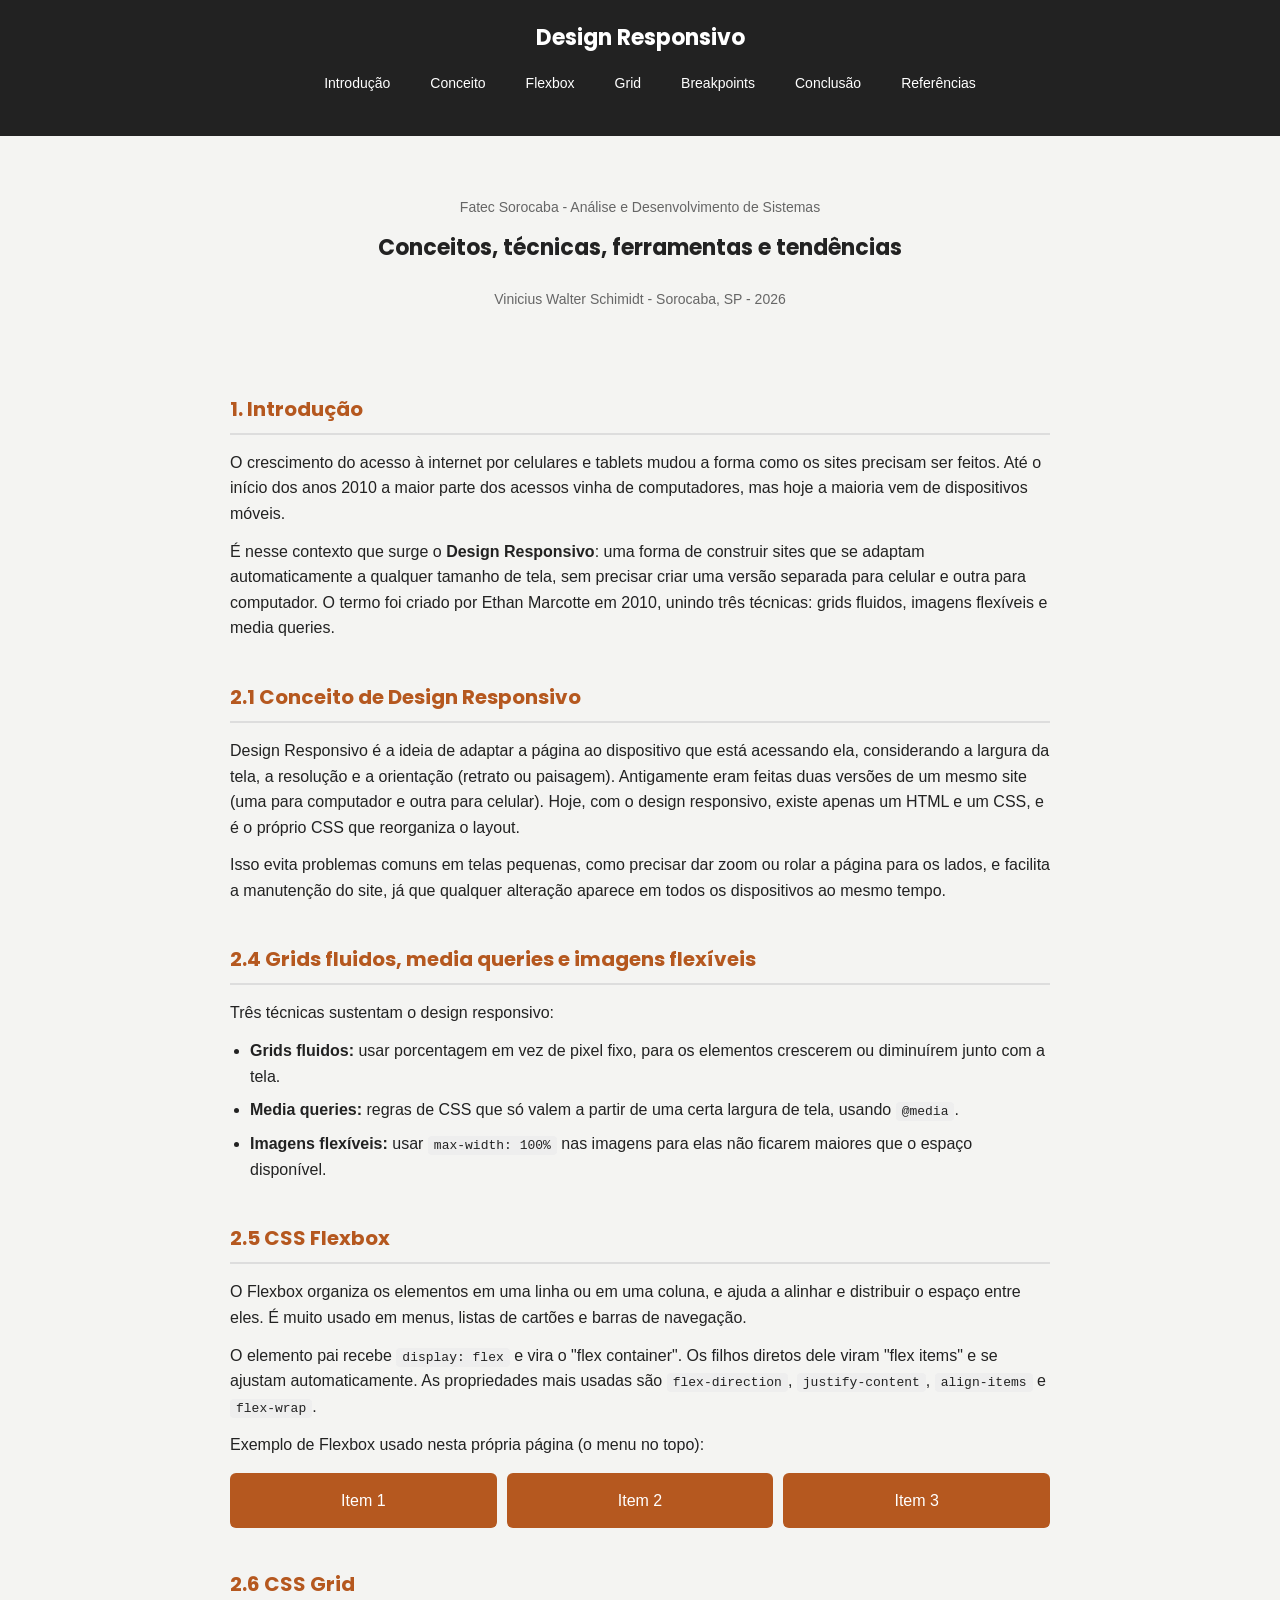
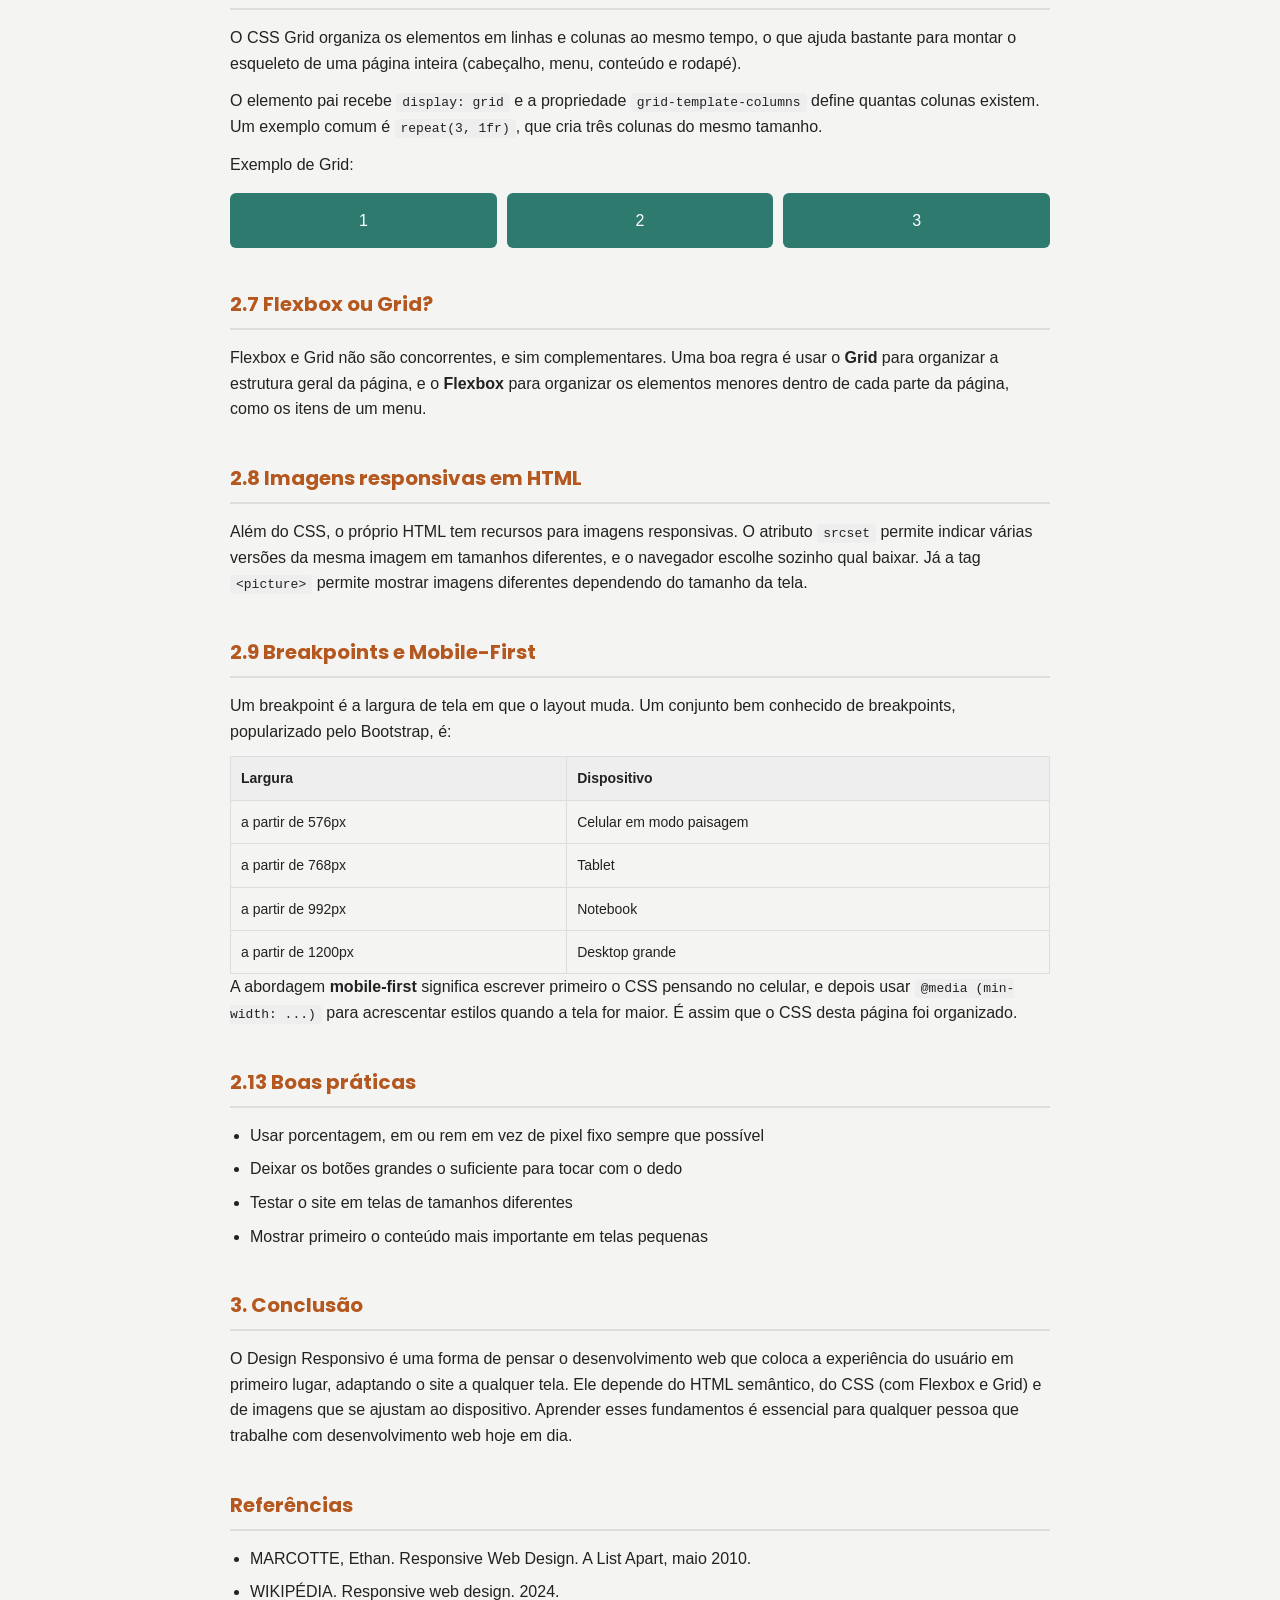
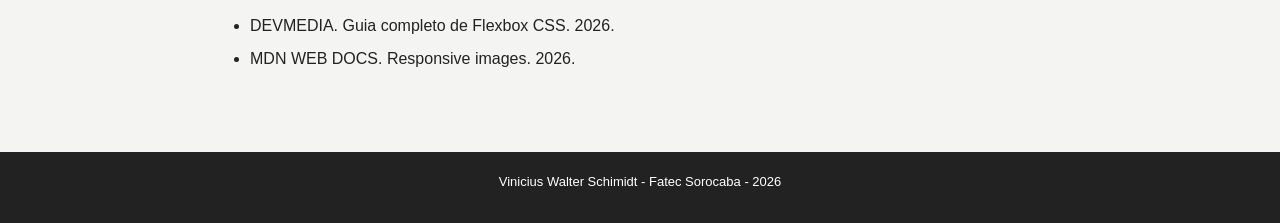
<file: Atividade3/index.html>
<!DOCTYPE html>
<html lang="pt-br">
<head>
    <meta charset="UTF-8">
    <meta name="viewport" content="width=device-width, initial-scale=1.0">
    <title>Design Responsivo - Vinicius Schimidt</title>
    <link rel="stylesheet" href="style.css">
</head>
<body>

    <header>
        <h1>Design Responsivo</h1>
        <nav>
            <ul class="menu">
                <li><a href="#introducao">Introdução</a></li>
                <li><a href="#conceito">Conceito</a></li>
                <li><a href="#flexbox">Flexbox</a></li>
                <li><a href="#grid">Grid</a></li>
                <li><a href="#breakpoints">Breakpoints</a></li>
                <li><a href="#conclusao">Conclusão</a></li>
                <li><a href="#referencias">Referências</a></li>
            </ul>
        </nav>
    </header>

    <main>

        <section class="capa">
            <p class="curso">Fatec Sorocaba - Análise e Desenvolvimento de Sistemas</p>
            <h2>Conceitos, técnicas, ferramentas e tendências</h2>
            <p class="autor">Vinicius Walter Schimidt - Sorocaba, SP - 2026</p>
        </section>

        <section id="introducao">
            <h2>1. Introdução</h2>
            <p>O crescimento do acesso à internet por celulares e tablets mudou a forma como os sites precisam ser feitos. Até o início dos anos 2010 a maior parte dos acessos vinha de computadores, mas hoje a maioria vem de dispositivos móveis.</p>
            <p>É nesse contexto que surge o <strong>Design Responsivo</strong>: uma forma de construir sites que se adaptam automaticamente a qualquer tamanho de tela, sem precisar criar uma versão separada para celular e outra para computador. O termo foi criado por Ethan Marcotte em 2010, unindo três técnicas: grids fluidos, imagens flexíveis e media queries.</p>
        </section>

        <section id="conceito">
            <h2>2.1 Conceito de Design Responsivo</h2>
            <p>Design Responsivo é a ideia de adaptar a página ao dispositivo que está acessando ela, considerando a largura da tela, a resolução e a orientação (retrato ou paisagem). Antigamente eram feitas duas versões de um mesmo site (uma para computador e outra para celular). Hoje, com o design responsivo, existe apenas um HTML e um CSS, e é o próprio CSS que reorganiza o layout.</p>
            <p>Isso evita problemas comuns em telas pequenas, como precisar dar zoom ou rolar a página para os lados, e facilita a manutenção do site, já que qualquer alteração aparece em todos os dispositivos ao mesmo tempo.</p>
        </section>

        <section id="fundamentos">
            <h2>2.4 Grids fluidos, media queries e imagens flexíveis</h2>
            <p>Três técnicas sustentam o design responsivo:</p>
            <ul>
                <li><strong>Grids fluidos:</strong> usar porcentagem em vez de pixel fixo, para os elementos crescerem ou diminuírem junto com a tela.</li>
                <li><strong>Media queries:</strong> regras de CSS que só valem a partir de uma certa largura de tela, usando <code>@media</code>.</li>
                <li><strong>Imagens flexíveis:</strong> usar <code>max-width: 100%</code> nas imagens para elas não ficarem maiores que o espaço disponível.</li>
            </ul>
        </section>

        <section id="flexbox">
            <h2>2.5 CSS Flexbox</h2>
            <p>O Flexbox organiza os elementos em uma linha ou em uma coluna, e ajuda a alinhar e distribuir o espaço entre eles. É muito usado em menus, listas de cartões e barras de navegação.</p>
            <p>O elemento pai recebe <code>display: flex</code> e vira o "flex container". Os filhos diretos dele viram "flex items" e se ajustam automaticamente. As propriedades mais usadas são <code>flex-direction</code>, <code>justify-content</code>, <code>align-items</code> e <code>flex-wrap</code>.</p>
            <p>Exemplo de Flexbox usado nesta própria página (o menu no topo):</p>
            <div class="caixa-flex">
                <div class="item-flex">Item 1</div>
                <div class="item-flex">Item 2</div>
                <div class="item-flex">Item 3</div>
            </div>
        </section>

        <section id="grid">
            <h2>2.6 CSS Grid</h2>
            <p>O CSS Grid organiza os elementos em linhas e colunas ao mesmo tempo, o que ajuda bastante para montar o esqueleto de uma página inteira (cabeçalho, menu, conteúdo e rodapé).</p>
            <p>O elemento pai recebe <code>display: grid</code> e a propriedade <code>grid-template-columns</code> define quantas colunas existem. Um exemplo comum é <code>repeat(3, 1fr)</code>, que cria três colunas do mesmo tamanho.</p>
            <p>Exemplo de Grid:</p>
            <div class="caixa-grid">
                <div class="item-grid">1</div>
                <div class="item-grid">2</div>
                <div class="item-grid">3</div>
            </div>
        </section>

        <section id="flex-grid">
            <h2>2.7 Flexbox ou Grid?</h2>
            <p>Flexbox e Grid não são concorrentes, e sim complementares. Uma boa regra é usar o <strong>Grid</strong> para organizar a estrutura geral da página, e o <strong>Flexbox</strong> para organizar os elementos menores dentro de cada parte da página, como os itens de um menu.</p>
        </section>

        <section id="imagens">
            <h2>2.8 Imagens responsivas em HTML</h2>
            <p>Além do CSS, o próprio HTML tem recursos para imagens responsivas. O atributo <code>srcset</code> permite indicar várias versões da mesma imagem em tamanhos diferentes, e o navegador escolhe sozinho qual baixar. Já a tag <code>&lt;picture&gt;</code> permite mostrar imagens diferentes dependendo do tamanho da tela.</p>
        </section>

        <section id="breakpoints">
            <h2>2.9 Breakpoints e Mobile-First</h2>
            <p>Um breakpoint é a largura de tela em que o layout muda. Um conjunto bem conhecido de breakpoints, popularizado pelo Bootstrap, é:</p>
            <table>
                <thead>
                    <tr>
                        <th>Largura</th>
                        <th>Dispositivo</th>
                    </tr>
                </thead>
                <tbody>
                    <tr>
                        <td>a partir de 576px</td>
                        <td>Celular em modo paisagem</td>
                    </tr>
                    <tr>
                        <td>a partir de 768px</td>
                        <td>Tablet</td>
                    </tr>
                    <tr>
                        <td>a partir de 992px</td>
                        <td>Notebook</td>
                    </tr>
                    <tr>
                        <td>a partir de 1200px</td>
                        <td>Desktop grande</td>
                    </tr>
                </tbody>
            </table>
            <p>A abordagem <strong>mobile-first</strong> significa escrever primeiro o CSS pensando no celular, e depois usar <code>@media (min-width: ...)</code> para acrescentar estilos quando a tela for maior. É assim que o CSS desta página foi organizado.</p>
        </section>

        <section id="praticas">
            <h2>2.13 Boas práticas</h2>
            <ul>
                <li>Usar porcentagem, em ou rem em vez de pixel fixo sempre que possível</li>
                <li>Deixar os botões grandes o suficiente para tocar com o dedo</li>
                <li>Testar o site em telas de tamanhos diferentes</li>
                <li>Mostrar primeiro o conteúdo mais importante em telas pequenas</li>
            </ul>
        </section>

        <section id="conclusao">
            <h2>3. Conclusão</h2>
            <p>O Design Responsivo é uma forma de pensar o desenvolvimento web que coloca a experiência do usuário em primeiro lugar, adaptando o site a qualquer tela. Ele depende do HTML semântico, do CSS (com Flexbox e Grid) e de imagens que se ajustam ao dispositivo. Aprender esses fundamentos é essencial para qualquer pessoa que trabalhe com desenvolvimento web hoje em dia.</p>
        </section>

        <section id="referencias">
            <h2>Referências</h2>
            <ul>
                <li>MARCOTTE, Ethan. Responsive Web Design. A List Apart, maio 2010.</li>
                <li>WIKIPÉDIA. Responsive web design. 2024.</li>
                <li>DEVMEDIA. Guia completo de Flexbox CSS. 2026.</li>
                <li>MDN WEB DOCS. Responsive images. 2026.</li>
            </ul>
        </section>

    </main>

    <footer>
        <p>Vinicius Walter Schimidt - Fatec Sorocaba - 2026</p>
    </footer>

</body>
</html>
</file>
<file: Atividade3/style.css>
@import url('https://fonts.googleapis.com/css2?family=Poppins:wght@600;700&display=swap');

* {
    margin: 0;
    padding: 0;
    box-sizing: border-box;
}

:root {
    --fonte-titulo: "Poppins", sans-serif;
    --fonte-texto: Arial, Helvetica, sans-serif;
    --cor-fundo: #f4f4f2;
    --cor-texto: #222222;
    --cor-destaque: #b5581f;
    --cor-caixa: #ffffff;
    --cor-borda: #dddddd;
}

body {
    font-family: var(--fonte-texto);
    background-color: var(--cor-fundo);
    color: var(--cor-texto);
    line-height: 1.6;
}

h1, h2 {
    font-family: var(--fonte-titulo);
    color: var(--cor-destaque);
}

img {
    max-width: 100%;
}

code {
    background-color: #eee;
    padding: 2px 6px;
    border-radius: 4px;
    font-family: monospace;
}



header {
    background-color: #222222;
    color: #ffffff;
    padding: 20px;
    text-align: center;
}

header h1 {
    color: #ffffff;
    font-size: 22px;
    margin-bottom: 15px;
}


.menu {
    list-style: none;
    display: flex;
    flex-direction: column;
    align-items: center;
    gap: 10px;
}

.menu a {
    color: #ffffff;
    text-decoration: none;
    font-size: 14px;
    margin: 0 10px;
}

.menu a:hover {
    text-decoration: underline;
}



main {
    max-width: 700px;
    margin: 0 auto;
    padding: 20px;
}

section {
    margin-bottom: 40px;
}

h2 {
    font-size: 20px;
    margin-bottom: 15px;
    border-bottom: 2px solid var(--cor-borda);
    padding-bottom: 8px;
}

p {
    margin-bottom: 12px;
}

ul {
    margin-left: 20px;
    margin-bottom: 12px;
}

li {
    margin-bottom: 8px;
}

.capa {
    text-align: center;
    padding: 20px 0 30px;
}

.capa h2 {
    border: none;
    font-size: 22px;
    color: var(--cor-texto);
}

.curso, .autor {
    color: #666666;
    font-size: 14px;
}



table {
    width: 100%;
    border-collapse: collapse;
    margin-top: 10px;
}

th, td {
    border: 1px solid var(--cor-borda);
    padding: 10px;
    text-align: left;
    font-size: 14px;
}

th {
    background-color: #eeeeee;
}



.caixa-flex {
    display: flex;
    flex-direction: column;
    gap: 10px;
    margin-top: 15px;
}

.item-flex {
    background-color: var(--cor-destaque);
    color: #ffffff;
    padding: 15px;
    text-align: center;
    border-radius: 6px;
}



.caixa-grid {
    display: grid;
    grid-template-columns: 1fr;
    gap: 10px;
    margin-top: 15px;
}

.item-grid {
    background-color: #2f7a6e;
    color: #ffffff;
    padding: 15px;
    text-align: center;
    border-radius: 6px;
}



footer {
    text-align: center;
    padding: 20px;
    background-color: #222222;
    color: #ffffff;
    font-size: 13px;
}


@media (min-width: 768px) {
    .menu {
        flex-direction: row;
        justify-content: center;
        gap: 20px;
    }

    main {
        max-width: 750px;
        padding: 40px;
    }

    .caixa-flex {
        flex-direction: row;
    }

    .item-flex {
        flex: 1;
    }

    .caixa-grid {
        grid-template-columns: repeat(3, 1fr);
    }
}


@media (min-width: 1024px) {
    main {
        max-width: 900px;
    }

    h1 {
        font-size: 26px;
    }
}
</file>
